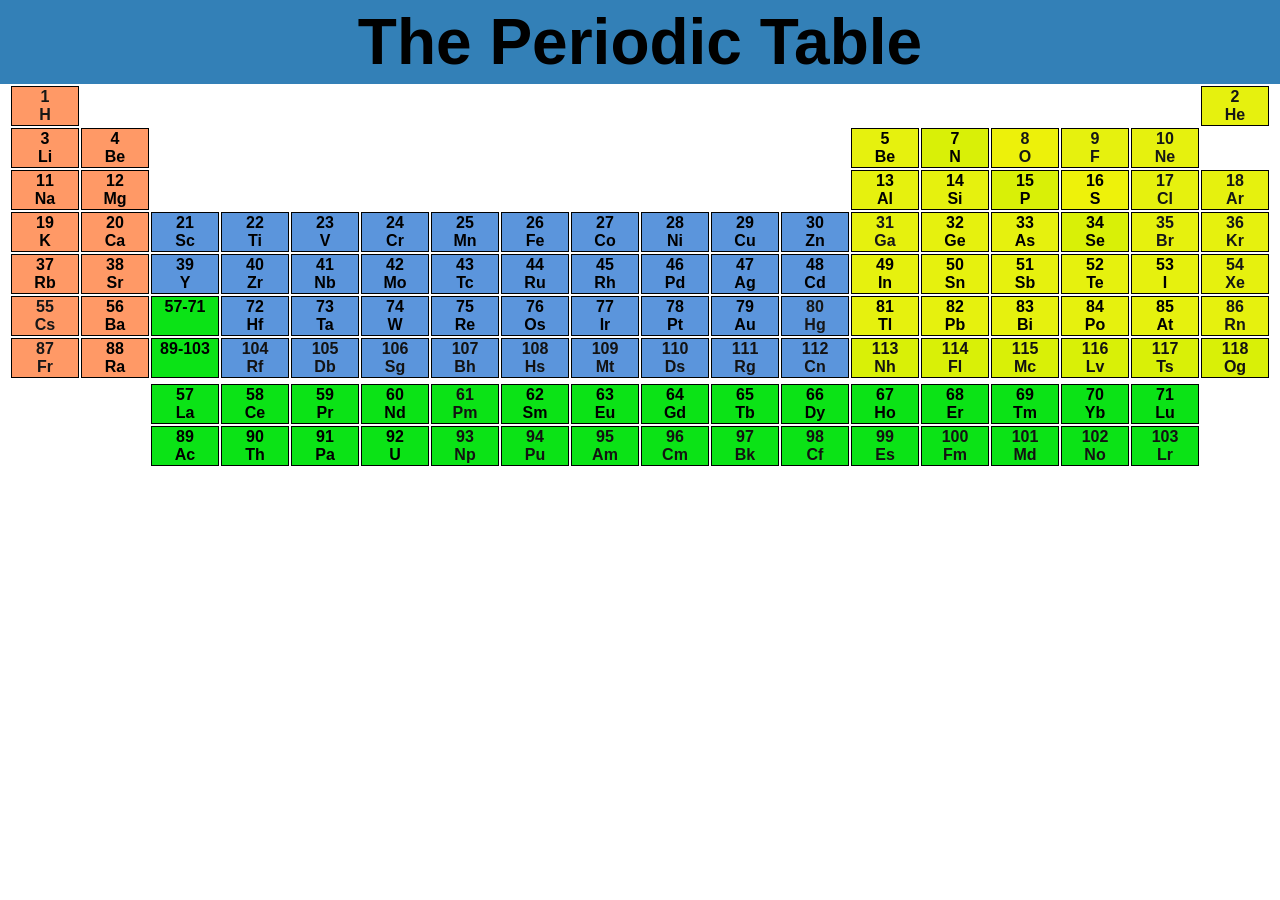
<file: WEBDEVELOPMENT/Assignment-2/PERIODIC-TABLE/index.html>
<!DOCTYPE html>
<html lang="en">

<head>
    <meta charset="UTF-8">
    <meta name="viewport" content="width=device-width, initial-scale=1.0">
    <title>The Periodic Table</title>
    <style>
        * {
            margin: 0;
            font-family: Arial, Helvetica, sans-serif;
            font-weight: 600;
        }

        td {
            width: 5vw;
            border: 1px solid black;
            text-align: center;
        }

        .noBorder {
            border: none;
        }

        .headingOne {
            background-color: rgb(51, 128, 183);
            padding: 5px;
            font-size: 5vw;
        }

        ._color_1 {
            background-color: #ff9966;
        }

        .color_2 {
            background-color: #ff9966;
        }

        .color_3 {
            background-color: #ff9966;
        }

        .color_4 {
            background-color: #0be316;
        }

        .color_5 {
            background-color: #5b95dc;
        }

        .color_6 {
            background-color: #e6f10e;
        }

        .color_7 {
            background-color: #e6f10e;
        }

        .color_8 {
            background-color: #e6f10e;
        }

        .color_9 {
            background-color: #e6f10e;
        }

        .text_color_green {
            color: rgb(21, 23, 21);
        }

        .text_color_blue {
            color: rgb(23, 23, 24);
        }

        .text_color_red {
            color: rgb(19, 18, 18);
        }
    </style>
</head>

<body>
    <center>
        <h1 class="headingOne">The Periodic Table</h1>
        <table>
            <tr>
                <td class="_color_1 text_color_green">1<br />H</td>
                <td class="noBorder" colspan="16"></td>
                <td class="color_9 text_color_green">2<br />He</td>
            </tr>
            <tr>
                <td class="color_2">3<br />Li</td>
                <td class="color_3">4<br />Be</td>
                <td class="noBorder" colspan="10"></td>
                <td class="color_6">5<br />Be</td>
                <td class="_color_1" style="background-color: #d9f007;>6<br />C</td>
                <td class="_color_1 text_color_green" style="background-color: #d9f007;">7<br />N</td>
                <td class="_color_1 text_color_green" style="background-color: #edf10a;">8<br />O</td>
                <td class="color_8 text_color_green">9<br />F</td>
                <td class="color_9 text_color_green">10<br />Ne</td>
            </tr>
            <tr>
                <td class="color_2">11<br />Na</td>
                <td class="color_3">12<br />Mg</td>
                <td class="noBorder" colspan="10"></td>
                <td class="color_7">13<br />Al</td>
                <td class="color_6">14<br />Si</td>
                <td class="_color_1" style="background-color: #d9f007;">15<br />P</td>
                <td class="_color_1" style="background-color: #eef20a;">16<br />S</td>
                <td class="color_8 text_color_green">17<br />Cl</td>
                <td class="color_9 text_color_green">18<br />Ar</td>
            </tr>
            <tr>
                <td class="color_2">19<br />K</td>
                <td class="color_3">20<br />Ca</td>
                <td class="color_5">21<br />Sc</td>
                <td class="color_5">22<br />Ti</td>
                <td class="color_5">23<br />V</td>
                <td class="color_5">24<br />Cr</td>
                <td class="color_5">25<br />Mn</td>
                <td class="color_5">26<br />Fe</td>
                <td class="color_5">27<br />Co</td>
                <td class="color_5">28<br />Ni</td>
                <td class="color_5">29<br />Cu</td>
                <td class="color_5">30<br />Zn</td>
                <td class="color_7 text_color_blue">31<br />Ga</td>
                <td class="color_6">32<br />Ge</td>
                <td class="color_6">33<br />As</td>
                <td class="_color_1" style="background-color: #d9f007;">34<br />Se</td>
                <td class="color_8 text_color_blue">35<br />Br</td>
                <td class="color_9 text_color_green">36<br />Kr</td>
            </tr>
            <tr>
                <td class="color_2">37<br />Rb</td>
                <td class="color_3">38<br />Sr</td>
                <td class="color_5">39<br />Y</td>
                <td class="color_5">40<br />Zr</td>
                <td class="color_5">41<br />Nb</td>
                <td class="color_5">42<br />Mo</td>
                <td class="color_5">43<br />Tc</td>
                <td class="color_5">44<br />Ru</td>
                <td class="color_5">45<br />Rh</td>
                <td class="color_5">46<br />Pd</td>
                <td class="color_5">47<br />Ag</td>
                <td class="color_5">48<br />Cd</td>
                <td class="color_7">49<br />In</td>
                <td class="color_7">50<br />Sn</td>
                <td class="color_6">51<br />Sb</td>
                <td class="color_6">52<br />Te</td>
                <td class="color_8">53<br />I</td>
                <td class="color_9 text_color_green">54<br />Xe</td>
            </tr>
            <tr>
                <td class="color_2 text_color_blue">55<br />Cs</td>
                <td class="color_3">56<br />Ba</td>
                <td class="color_4">57-71<br />&nbsp;</td>
                <td class="color_5">72<br />Hf</td>
                <td class="color_5">73<br />Ta</td>
                <td class="color_5">74<br />W</td>
                <td class="color_5">75<br />Re</td>
                <td class="color_5">76<br />Os</td>
                <td class="color_5">77<br />Ir</td>
                <td class="color_5">78<br />Pt</td>
                <td class="color_5">79<br />Au</td>
                <td class="color_5 text_color_blue">80<br />Hg</td>
                <td class="color_7">81<br />Tl</td>
                <td class="color_7">82<br />Pb</td>
                <td class="color_7">83<br />Bi</td>
                <td class="color_6">84<br />Po</td>
                <td class="color_8">85<br />At</td>
                <td class="color_9 text_color_green">86<br />Rn</td>
            </tr>
            <tr>
                <td class="color_2 text_color_blue">87<br />Fr</td>
                <td class="color_3">88<br />Ra</td>
                <td class="color_4">89-103<br />&nbsp;</td>
                <td class="color_5 text_color_red">104<br />Rf</td>
                <td class="color_5 text_color_red">105<br />Db</td>
                <td class="color_5 text_color_red">106<br />Sg</td>
                <td class="color_5 text_color_red">107<br />Bh</td>
                <td class="color_5 text_color_red">108<br />Hs</td>
                <td class="color_5 text_color_red">109<br />Mt</td>
                <td class="color_5 text_color_red">110<br />Ds</td>
                <td class="color_5 text_color_red">111<br />Rg</td>
                <td class="color_5 text_color_red">112<br />Cn</td>
                <td class="text_color_red" style="background-color: #d9f007;">113<br />Nh</td>
                <td class="text_color_red" style="background-color: #d9f007;">114<br />Fl</td>
                <td class="text_color_red" style="background-color: #d9f007;">115<br />Mc</td>
                <td class="text_color_red" style="background-color: #d9f007;">116<br />Lv</td>
                <td class="text_color_red" style="background-color: #d9f007;">117<br />Ts</td>
                <td class="text_color_red" style="background-color: #d9f007;">118<br />Og</td>
            </tr>
            <tr>
                <td class="noBorder"></td>
            </tr>
            <tr>
                <td class="noBorder" colspan="2" rowspan="2"></td>
                <td class="color_4">57<br />La</td>
                <td class="color_4">58<br />Ce</td>
                <td class="color_4">59<br />Pr</td>
                <td class="color_4">60<br />Nd</td>
                <td class="color_4 text_color_red">61<br />Pm</td>
                <td class="color_4">62<br />Sm</td>
                <td class="color_4">63<br />Eu</td>
                <td class="color_4">64<br />Gd</td>
                <td class="color_4">65<br />Tb</td>
                <td class="color_4">66<br />Dy</td>
                <td class="color_4">67<br />Ho</td>
                <td class="color_4">68<br />Er</td>
                <td class="color_4">69<br />Tm</td>
                <td class="color_4">70<br />Yb</td>
                <td class="color_4">71<br />Lu</td>
                <td class="noBorder" colspan="1" rowspan="1"></td>
            </tr>
            <tr>
                <td class="color_4">89<br />Ac</td>
                <td class="color_4">90<br />Th</td>
                <td class="color_4">91<br />Pa</td>
                <td class="color_4">92<br />U</td>
                <td class="color_4 text_color_red">93<br />Np</td>
                <td class="color_4 text_color_red">94<br />Pu</td>
                <td class="color_4 text_color_red">95<br />Am</td>
                <td class="color_4 text_color_red">96<br />Cm</td>
                <td class="color_4 text_color_red">97<br />Bk</td>
                <td class="color_4 text_color_red">98<br />Cf</td>
                <td class="color_4 text_color_red">99<br />Es</td>
                <td class="color_4 text_color_red">100<br />Fm</td>
                <td class="color_4 text_color_red">101<br />Md</td>
                <td class="color_4 text_color_red">102<br />No</td>
                <td class="color_4 text_color_red">103<br />Lr</td>
            </tr>
        </table>
    </center>
</body>

</html>
</file>
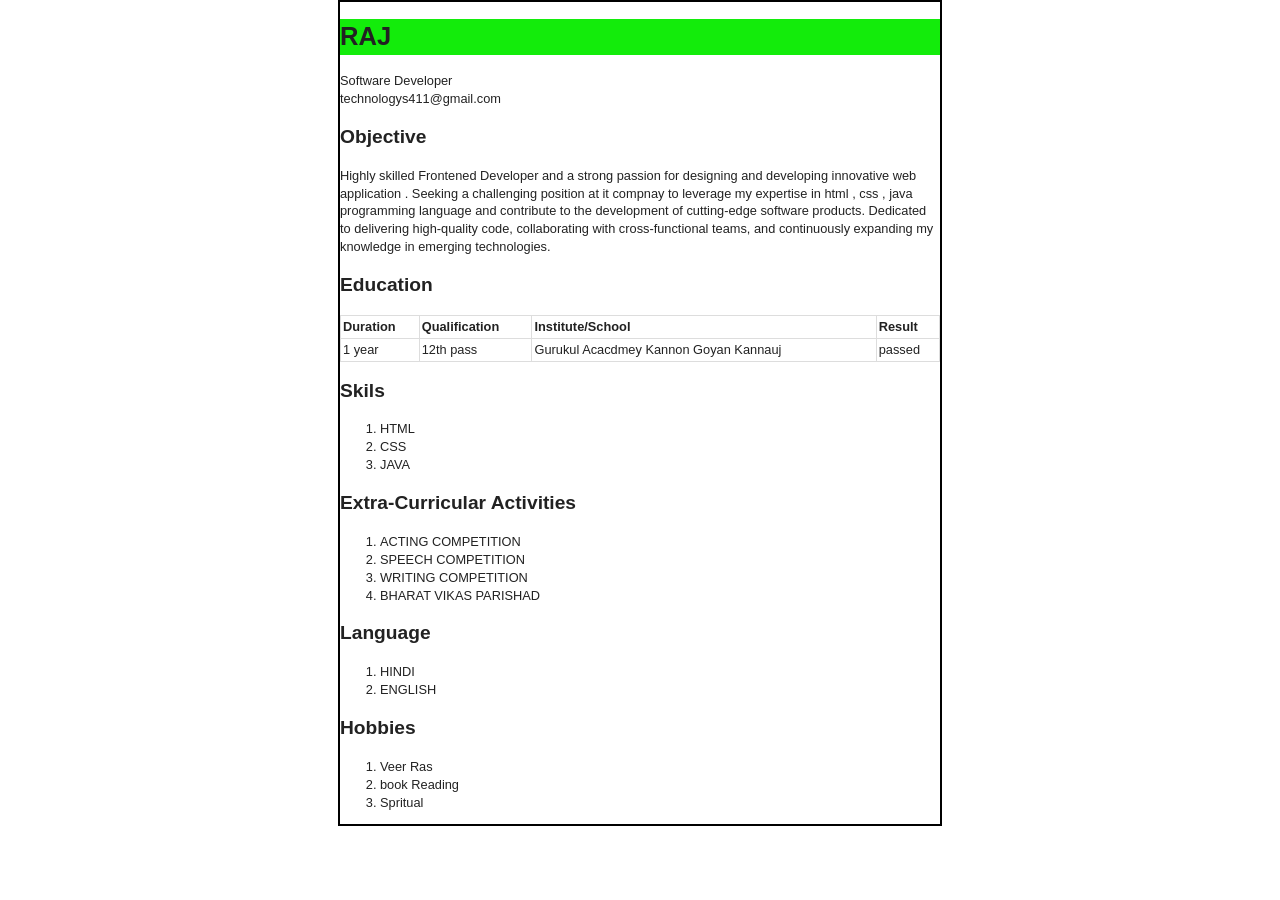
<file: WEBDEVELOPMENT/Assignment-1/Resume/resume.html>
<!DOCTYPE HTML>
<html lang="en-US">
<head>
	<meta charset="UTF-8">
	<title></title>
	
	<link rel="stylesheet" href="style.css" />
	<style>
     	.container{
			border: black 2px solid;
		}
	</style>
</head>
<body>
	<div class="container">
	<header>
		<h1 id="name" style="background-color: #13ec0b;">RAJ</h1>
		
		<div id="designation">
		
			<span class="title">Software Developer</span>
		
		</div>
		
		<div class="contact">
			<div class="email">technologys411@gmail.com</div>
		</div>
		
	</header>
	
	<div class="content" role=main>
	
		<section id="objective">
			<h2 class="title">Objective</h2>
			<div class="description">
				<p>
					Highly skilled Frontened Developer  and a strong passion for designing and developing innovative  web application . Seeking a challenging position at it compnay  to leverage my expertise in  html , css , java programming language  and contribute to the development of cutting-edge software products. Dedicated to delivering high-quality code, collaborating with cross-functional teams, and continuously expanding my knowledge in emerging technologies.				</p>			
			</div> 
		</section>
		
		
		<section id="Education">
			<h2 class="title">Education</h2>
			<div class="description">
				
				<table>
					<thead>
						<td>Duration</td>
						<td>Qualification</td>
						<td>Institute/School</td>
						<td>Result</td>
					</thead>
					
					
					<tr>
						<td>1 year</td>
						<td>12th pass</td>
						<td>Gurukul Acacdmey Kannon Goyan Kannauj</td>
						<td>passed</td>
					</tr>
					
									
					
				</table>
			
			
			</div> 
		</section>
			
		<section id="projects">
			<h2 class="title">Skils</h2>
			<div class="description">
		      <ol>
				<li>HTML</li>
				<li>CSS</li>
				<li>JAVA</li>
			  </ol>

				</div> 
		</section>	
	

		
		
		
		
		
		
		
		
		
		
		
		
		<section id="projects">
			<h2 class="title">Extra-Curricular Activities</h2>
			<div class="description">
		      <ol>
				<li>ACTING COMPETITION </li>
				<li>SPEECH COMPETITION</li>
				<li>WRITING COMPETITION</li>
				<li>BHARAT VIKAS PARISHAD </li>
			  </ol>

				</div> 
		</section>	
	
		
		
		<section id="projects">
			<h2 class="title">Language</h2>
			<div class="description">
		      <ol>
				<li>HINDI </li>
				<li>ENGLISH</li>

			  </ol>

				</div> 
		</section>	
		
		
		<section id="projects">
			<h2 class="title">Hobbies</h2>
			<div class="description">
		      <ol>
				<li>Veer Ras  </li>
				<li>book Reading </li>
				<li>Spritual </li>

			  </ol>

				</div> 
		</section>	
		
		

	
	
	
	
	</div> 
	
	
	
	
	
	
	
	
	
	
	
	
	
	</div> <!-- end container -->
	
</body>
</html>
</file>
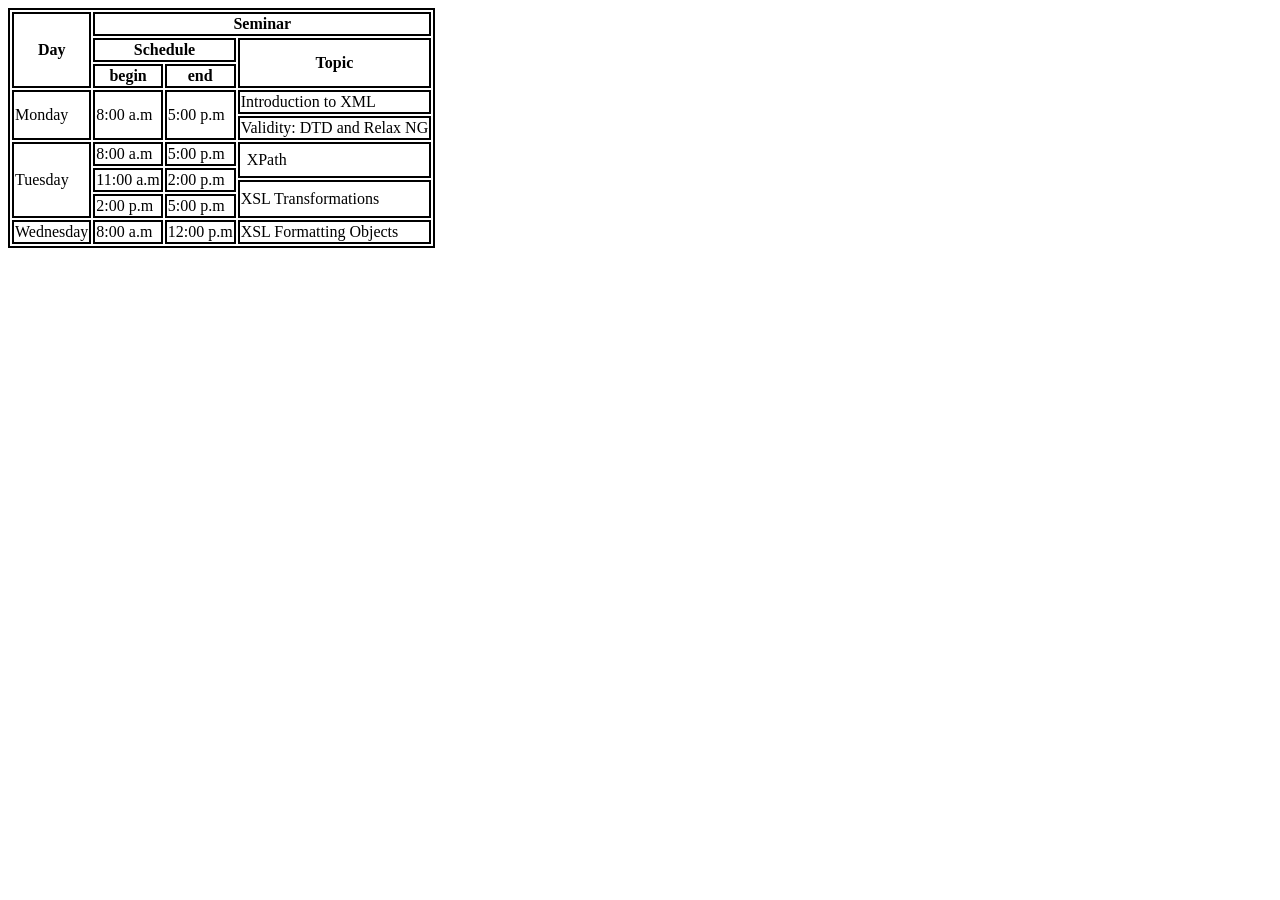
<file: WEBDEVELOPMENT/Assignment-1/time-table/timetable.html>
<!DOCTYPE html>
<html>
<head>
    <meta charset="utf-8">
    <meta name="viewport" content="width=device-width, initial-scale=1">
    <title>Test</title>
    <style>
     table , th , td {
        border: 2px black solid;
     }

    </style>
</head>
<body>
    <table >
        <tr>
            <th rowspan="3">Day</th>
            <th colspan="3">Seminar</th>
        </tr>
        <tr>
            <th colspan="2">Schedule</th>
            <th rowspan="2">Topic</th>
        </tr>
        <tr>
            <th>begin</th>
            <th> end</th>
        </tr>
        <tr>
            <td rowspan="2">Monday</td>
            <td rowspan="2">8:00 a.m</td>
            <td rowspan="2">5:00 p.m</td>
            <td>Introduction to XML</td>
        </tr>
        <tr>
            <td>Validity: DTD and Relax NG</td>
        </tr>
        <tr>
            <td rowspan="4">Tuesday</td>
            <td>8:00 a.m</td>
            <td>5:00 p.m</td>
            <td rowspan="2" style="padding: 7px;">XPath</td>
        </tr>
        <tr>
            <td rowspan="2">11:00 a.m</td>
            <td rowspan="2">2:00 p.m</td>
        </tr>
        <tr>
            <td rowspan="2">XSL Transformations</td>
        </tr>
        <tr>
            <td>2:00 p.m</td>
            <td>5:00 p.m</td>
        </tr>
        <tr>
            <td>Wednesday</td>
            <td>8:00 a.m</td>
            <td>12:00 p.m</td>
            <td>XSL Formatting Objects</td>
        </tr>
    </table>
</body>
</html>
<!-- Hmmm -->
</file>
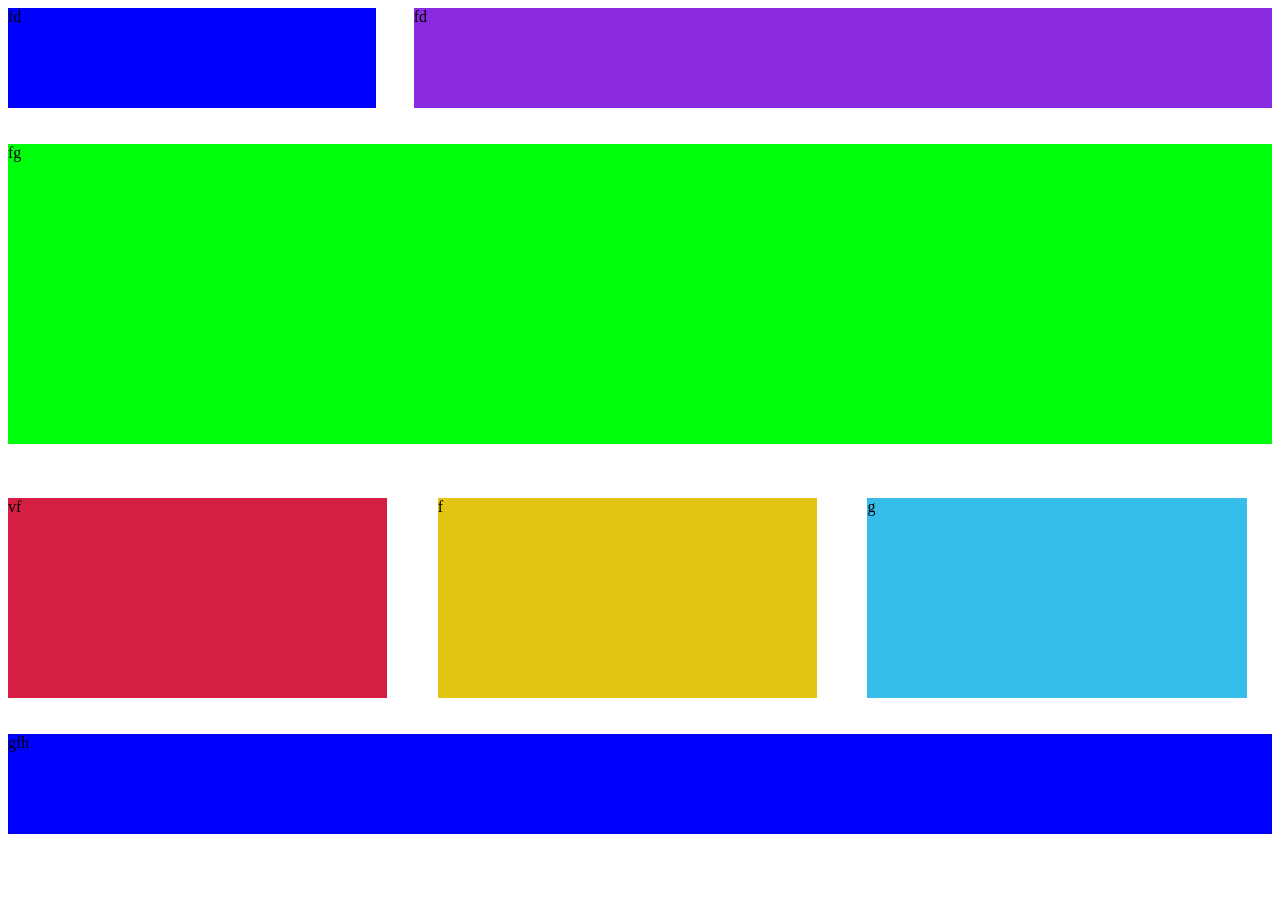
<file: WEBDEVELOPMENT/Assignment-2/resposive using media query/Responsive.html>
<!DOCTYPE html>
<html>
<head>
<meta name="viewport" content="width=device-width, initial-scale=1.0">
<style>
     
@media only screen and (max-width: 412px) {
  body {
    background-color: lightblue;
  }
  }

  @media only screen and (min-width: 412px)  and (max-width:600px){
  body {
    background-color: rgb(224, 5, 89);
  }
  }

  @media only screen and (min-width: 600px) and (max-width:1200px) {
  body {
    background-color: rgb(9, 13, 221);
  }
  }
</style>
</head>
<body>
      <div style="display: flex; gap: 3%;"  class="FIRST">
        <div style="background-color: blue; width: 30%; height: 100px;" id="blue">fd</div>
        <div style="background-color: blueviolet; width: 70%;" class="violet">fd</div>
      </div>
     <br>
     <br>
      <div style="background-color: rgb(0, 255, 13); width: 100%; height: 300px;" class="SECOND"> fg</div>
  <br>
  <br>
  <br>
      <div style="display: flex; gap: 4%;" class="THIRD">
        <div style="background-color: rgb(212, 31, 67); width: 30%; height: 200px;">vf</div>
        <div style="background-color: rgb(228, 197, 20); width: 30%; height: 200px;">f</div>
        <div style="background-color: rgb(55, 189, 234); width: 30%; height: 200px;">g</div>
      </div>
<br>
<br>
      <div style="background-color: blue; width: 100%; height: 100px;" class="FOURTH">gfh</div>
 
</body>
</html>
</file>
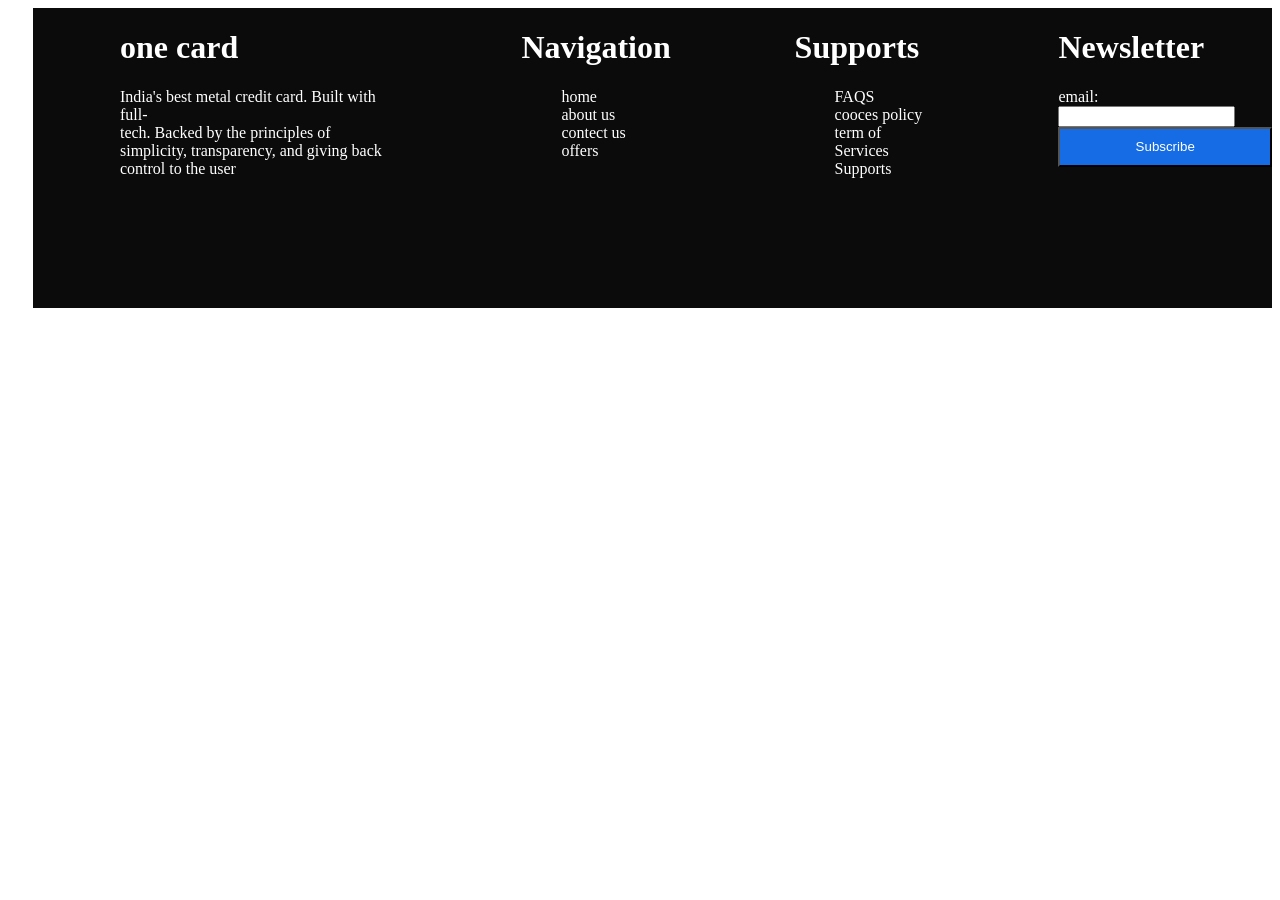
<file: WEBDEVELOPMENT/Assignment-3/FOOTER-SECTION-DESIGN/footer-section.html>
<!DOCTYPE html>
<html lang="en">
<head>
    <meta charset="UTF-8">
    <meta name="viewport" content="width=device-width, initial-scale=1.0">
    <title>footer</title>
    <style>
   .footer{
    display: flex;
    gap: 10%;
    margin-left: 2%;
    background-color: #0c0b0b;
    height: 300px;
    
   }

   @media screen and (max-width:412px) {
             
    .footer{
    display: grid;
    gap: 10%;
    margin-left: 1%;
    background-color: #0c0b0b;
    height: 900px;
    width: 100%;
    
   }
   }


    </style>


</head>
<body>
    <footer>
        <div  class="footer">
                  <!-- 1st section -->
            <div   style="margin-left: 7%;">
                <h1 style="color: white;">one card</h1>
                <p style="color: white;">India's best metal credit card. Built with full-<br> tech. Backed by the principles of <br>simplicity, transparency, and giving back <br> control to the user</p>
            </div>
                   <!-- seonde section -->
            <div>
                <h1 style="color: white;">Navigation</h1>
               <!-- menu -->
                <div>
                    <ul style="list-style: none; color: white;">
                        <li>home</li>
                       <li>about us </li>
                       <li>contect us </li>
                       <li>offers</li>
                    </ul>
                </div>

            </div>

               <!-- 3rd section  -->
            <div>
             <h1 style="color: white;"> Supports  </h1>
              <ul style="list-style: none; color: white;">
                <li>FAQS</li>
                <li>cooces policy</li>
                <li>term of Services</li>
                <li>Supports</li>
              </ul>


             </div>

              <!-- 4th section  -->
            <div  >
                <h1 style="color: white;">Newsletter</h1>
                <div style="gap: 0px; display: grid;">

                    <label for="email" style="color: white;">
                      email: <input type="text" id="email">
                    </label>
                     <button style="background-color: rgb(21, 108, 229); color: white; height: 40px; margin-top: -40;">Subscribe</button>
                </div>
                
            </div>







        </div>

    </footer>
</body>
</html>
</file>
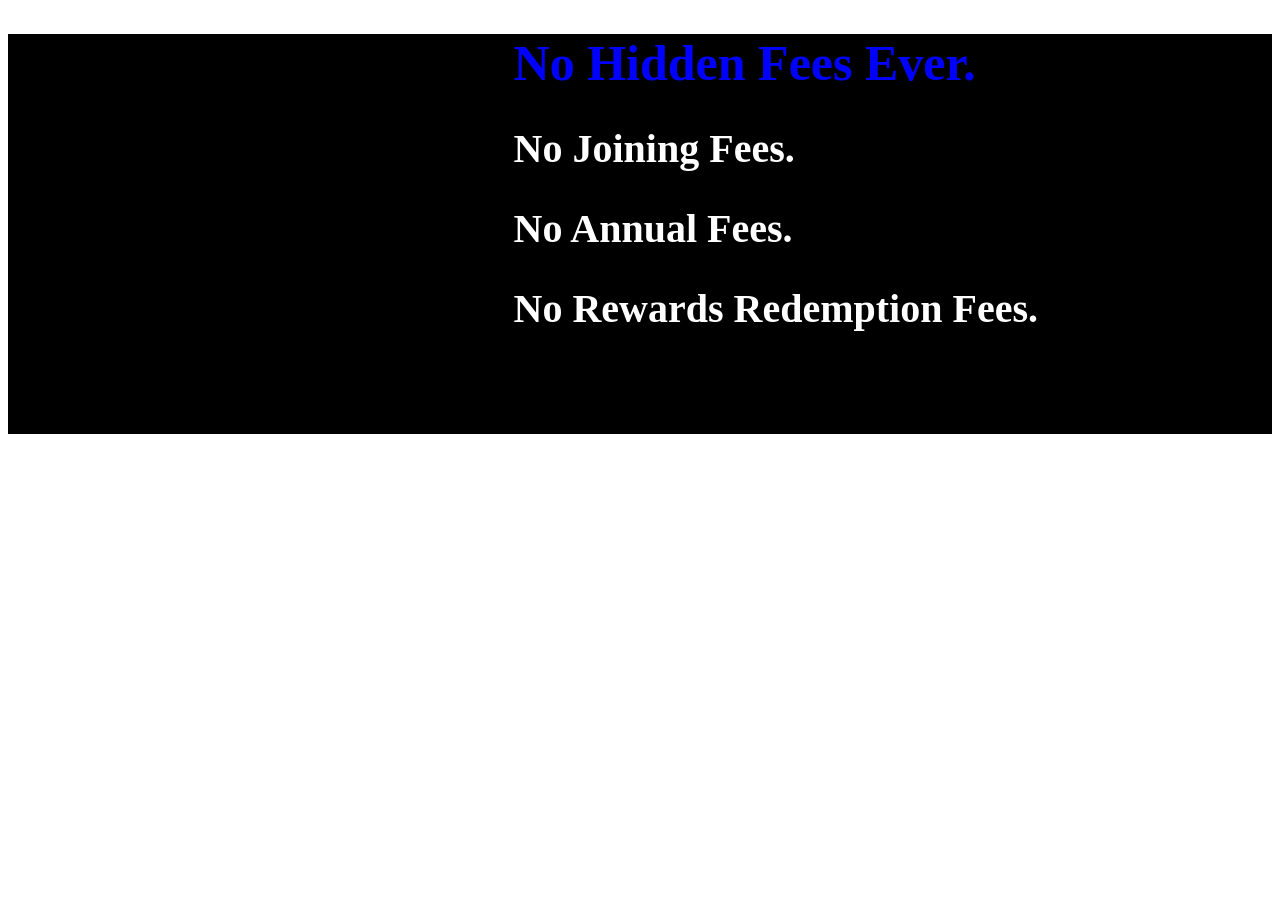
<file: WEBDEVELOPMENT/Assignment-3/Responsive-Section/section.html>
<!DOCTYPE html>
<html lang="en">
<head>
    <meta charset="UTF-8">
    <meta name="viewport" content="width=device-width, initial-scale=1.0">
    <title>RESPONSIVE -SECTION </title>
    <style>
        .contain{
            background-color: black;
            height: 400px;
            
        }
        .text{
            margin-left: 40%;
        }

        @media screen and (max-width:412px) {
            .contain{
            background-color: rgb(237, 231, 231);
             height: 900px;}
           
             .text h2{
                background-color: #b91f1f;
             }
            
            }
    </style>
</head>
<body>
    <div class="contain">
      <div class="text">

      
        <h1  style="color: blue; font-size: 50px;">No Hidden Fees Ever.
    </h1>
    <h2 style="color: white; font-size: 40px; " id="black">No Joining Fees.
    </h2>
    <h2 style="color: white; font-size: 40px;" class="black">No Annual Fees.
    </h2>
    <h2 style="color: white; font-size: 40px;" class="black">No Rewards Redemption Fees.
    </h2>
</div>
    </div>
</body>
</html>
</file>
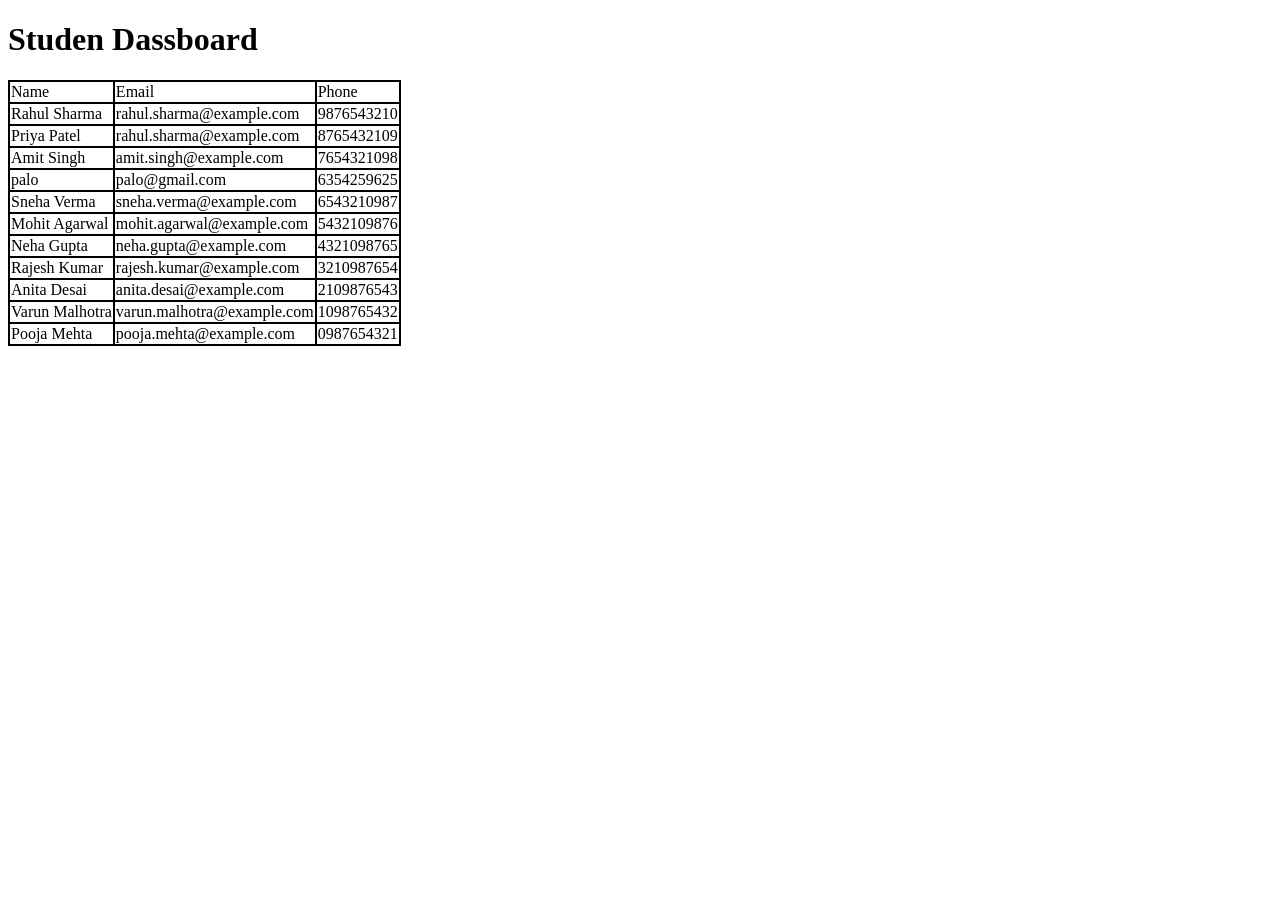
<file: WEBDEVELOPMENT/Assignment-3/STUDENRT-DASHBOARD/dashboard.html>
<!DOCTYPE html>
<html lang="en">
<head>
    <meta charset="UTF-8">
    <meta name="viewport" content="width=\, initial-scale=1.0">
    <title>Student Dsahbord</title> 

    <style>
        table , td {
            border: 2px solid black;
            border-collapse: collapse; 
            /* margin-left: 500px;
            margin-top: 200px; */
        }

       

      
      
    </style>
</head>
<body>

    <h1>Studen Dassboard</h1>
     <table >
         <div>
             
             <thead >
                <tr style="gap: 50px;">
                <td>Name</td>
               <td>Email</td>
               <td>Phone</td>
               </tr>

             </thead>

           
 
             
             <tbody>
             <!-- row-1 -->
             <tr>

                 <td>Rahul Sharma</td>
                 <td>rahul.sharma@example.com</td>
                 <td>9876543210</td>

             </tr>

              <!-- row-2 -->
              <tr>

                <td>Priya Patel</td>
                <td>rahul.sharma@example.com</td>
                <td>8765432109</td>

            </tr>

             <!-- row-3 -->
             <tr>

                <td>Amit Singh</td>
                <td>amit.singh@example.com</td>
                <td>7654321098</td>

            </tr>

             <!-- row-4 -->
             <tr>

                <td>palo</td>
                <td>palo@gmail.com</td>
                <td>6354259625</td>

            </tr>

             <!-- row-5 -->
             <tr>

                <td>Sneha Verma</td>
                <td>sneha.verma@example.com </td>
                <td>6543210987</td>

            </tr>

             <!-- row-6 -->
             <tr>

                <td>Mohit Agarwal</td>
                <td>mohit.agarwal@example.com
                </td>
                <td>5432109876</td>

            </tr>

             <!-- row-7 -->
             <tr>

                <td>Neha Gupta</td>
                <td>neha.gupta@example.com
                </td>
                <td>4321098765</td>

            </tr>

             <!-- row-8 -->
             <tr>

                <td>Rajesh Kumar</td>
                <td>rajesh.kumar@example.com
                </td>
                <td>3210987654</td>

            </tr>

             <!-- row-9 -->
             <tr>

                <td>Anita Desai</td>
                <td>anita.desai@example.com
                </td>
                <td>2109876543</td>

            </tr>

             <!-- row-10 -->
             <tr>

                <td>Varun Malhotra</td>
                <td>varun.malhotra@example.com
                </td>
                <td>1098765432</td>

            </tr>


             <!-- row-11 -->
             <tr>

                <td>Pooja Mehta</td>
                <td>pooja.mehta@example.com

                </td>
                <td>0987654321</td>

            </tr>


             


             </tbody>


            

        </div>





    </table>




</body>
</html>
</file>
<file: WEBDEVELOPMENT/Assignment-1/Resume/style.css>
/* =============================================================================
   HTML5 display definitions
   ========================================================================== */

article, aside, details, figcaption, figure, footer, header, hgroup, nav, section { display: block; }
audio, canvas, video { display: inline-block; *display: inline; *zoom: 1; }
audio:not([controls]) { display: none; }
[hidden] { display: none; }


/* =============================================================================
   Base
   ========================================================================== */

/*
 * 1. Correct text resizing oddly in IE6/7 when body font-size is set using em units
 * 2. Force vertical scrollbar in non-IE
 * 3. Prevent iOS text size adjust on device orientation change, without disabling user zoom: h5bp.com/g
 */

html { font-size: 100%; overflow-y: scroll; -webkit-text-size-adjust: 100%; -ms-text-size-adjust: 100%; }

body { margin: 0; font-size: 0.8em; line-height: 1.4; }

body, button, input, select, textarea { font-family: sans-serif; color: #222; }

/*
 * Remove text-shadow in selection highlight: h5bp.com/i
 * These selection declarations have to be separate
 * Also: hot pink! (or customize the background color to match your design)
 */

::-moz-selection { background: #fe57a1; color: #fff; text-shadow: none; }
::selection { background: #fe57a1; color: #fff; text-shadow: none; }


/* =============================================================================
   Links
   ========================================================================== */

a { color: #00e; }
a:visited { color: #551a8b; }
a:hover { color: #06e; }
a:focus { outline: thin dotted; }

/* Improve readability when focused and hovered in all browsers: h5bp.com/h */
a:hover, a:active { outline: 0; }


/* =============================================================================
   Typography
   ========================================================================== */

abbr[title] { border-bottom: 1px dotted; }

b, strong { font-weight: bold; }

blockquote { margin: 1em 40px; }

dfn { font-style: italic; }

hr { display: block; height: 1px; border: 0; border-top: 1px solid #ccc; margin: 1em 0; padding: 0; }

ins { background: #ff9; color: #000; text-decoration: none; }

mark { background: #ff0; color: #000; font-style: italic; font-weight: bold; }

/* Redeclare monospace font family: h5bp.com/j */
pre, code, kbd, samp { font-family: monospace, serif; _font-family: 'courier new', monospace; font-size: 1em; }

/* Improve readability of pre-formatted text in all browsers */
pre { white-space: pre; white-space: pre-wrap; word-wrap: break-word; }

q { quotes: none; }
q:before, q:after { content: ""; content: none; }

small { font-size: 85%; }

/* Position subscript and superscript content without affecting line-height: h5bp.com/k */
sub, sup { font-size: 75%; line-height: 0; position: relative; vertical-align: baseline; }
sup { top: -0.5em; }
sub { bottom: -0.25em; }


/* =============================================================================
   Lists
   ========================================================================== */

ul, ol { margin: 1em 0; padding: 0 0 0 40px; }
dd { margin: 0 0 0 40px; }
nav ul, nav ol { list-style: none; list-style-image: none; margin: 0; padding: 0; }


/* =============================================================================
   Embedded content
   ========================================================================== */

/*
 * 1. Improve image quality when scaled in IE7: h5bp.com/d
 * 2. Remove the gap between images and borders on image containers: h5bp.com/e
 */

img { border: 0; -ms-interpolation-mode: bicubic; vertical-align: middle; }

/*
 * Correct overflow not hidden in IE9
 */

svg:not(:root) { overflow: hidden; }


/* =============================================================================
   Figures
   ========================================================================== */

figure { margin: 0; }


/* =============================================================================
   Forms
   ========================================================================== */

form { margin: 0; }
fieldset { border: 0; margin: 0; padding: 0; }

/* Indicate that 'label' will shift focus to the associated form element */
label { cursor: pointer; }

/*
 * 1. Correct color not inheriting in IE6/7/8/9
 * 2. Correct alignment displayed oddly in IE6/7
 */

legend { border: 0; *margin-left: -7px; padding: 0; }

/*
 * 1. Correct font-size not inheriting in all browsers
 * 2. Remove margins in FF3/4 S5 Chrome
 * 3. Define consistent vertical alignment display in all browsers
 */

button, input, select, textarea { font-size: 100%; margin: 0; vertical-align: baseline; *vertical-align: middle; }

/*
 * 1. Define line-height as normal to match FF3/4 (set using !important in the UA stylesheet)
 */

button, input { line-height: normal; }

/*
 * 1. Display hand cursor for clickable form elements
 * 2. Allow styling of clickable form elements in iOS
 * 3. Correct inner spacing displayed oddly in IE7 (doesn't effect IE6)
 */

button, input[type="button"], input[type="reset"], input[type="submit"] { cursor: pointer; -webkit-appearance: button; *overflow: visible; }

/*
 * Consistent box sizing and appearance
 */

input[type="checkbox"], input[type="radio"] { box-sizing: border-box; padding: 0; }
input[type="search"] { -webkit-appearance: textfield; -moz-box-sizing: content-box; -webkit-box-sizing: content-box; box-sizing: content-box; }
input[type="search"]::-webkit-search-decoration { -webkit-appearance: none; }

/*
 * Remove inner padding and border in FF3/4: h5bp.com/l
 */

button::-moz-focus-inner, input::-moz-focus-inner { border: 0; padding: 0; }

/*
 * 1. Remove default vertical scrollbar in IE6/7/8/9
 * 2. Allow only vertical resizing
 */

textarea { overflow: auto; vertical-align: top; resize: vertical; }

/* Colors for form validity */
input:valid, textarea:valid {  }
input:invalid, textarea:invalid { background-color: #f0dddd; }


/* =============================================================================
   Tables
   ========================================================================== */

table { border-collapse: collapse; border-spacing: 0; }
td { vertical-align: top; }


/* ==|== primary styles =====================================================
   Author: Saurabh Kumar (http://saurabhworld.in)
   ========================================================================== */

.container {
	width: 80%;
	max-width: 600px;
	margin: 0 auto;	
}

table{
	width: 100%;
}

thead{
	font-weight: bold;
}

td{	
	border: 1px solid #ddd;
	padding: 2px;
}


.project > .title {
	margin-bottom: 0px;
}

.project > .meta {
	font-size: 0.8em;
}

.project > .meta > .date {
	float: right;

}













/* ==|== media queries ======================================================
   PLACEHOLDER Media Queries for Responsive Design.
   These override the primary ('mobile first') styles
   Modify as content requires.
   ========================================================================== */

@media only screen and (min-width: 480px) {
  /* Style adjustments for viewports 480px and over go here */

}

@media only screen and (min-width: 768px) {
  /* Style adjustments for viewports 768px and over go here */

}



/* ==|== non-semantic helper classes ========================================
   Please define your styles before this section.
   ========================================================================== */

/* For image replacement */
.ir { display: block; border: 0; text-indent: -999em; overflow: hidden; background-color: transparent; background-repeat: no-repeat; text-align: left; direction: ltr; *line-height: 0; }
.ir br { display: none; }

/* Hide from both screenreaders and browsers: h5bp.com/u */
.hidden { display: none !important; visibility: hidden; }

/* Hide only visually, but have it available for screenreaders: h5bp.com/v */
.visuallyhidden { border: 0; clip: rect(0 0 0 0); height: 1px; margin: -1px; overflow: hidden; padding: 0; position: absolute; width: 1px; }

/* Extends the .visuallyhidden class to allow the element to be focusable when navigated to via the keyboard: h5bp.com/p */
.visuallyhidden.focusable:active, .visuallyhidden.focusable:focus { clip: auto; height: auto; margin: 0; overflow: visible; position: static; width: auto; }

/* Hide visually and from screenreaders, but maintain layout */
.invisible { visibility: hidden; }

/* Contain floats: h5bp.com/q */
.clearfix:before, .clearfix:after { content: ""; display: table; }
.clearfix:after { clear: both; }
.clearfix { *zoom: 1; }



/* ==|== print styles =======================================================
   Print styles.
   Inlined to avoid required HTTP connection: h5bp.com/r
   ========================================================================== */

@media print {
  * { background: transparent !important; color: black !important; box-shadow:none !important; text-shadow: none !important; filter:none !important; -ms-filter: none !important; } /* Black prints faster: h5bp.com/s */
  a, a:visited { text-decoration: underline; }
  a[href]:after { content: " (" attr(href) ")"; }
  abbr[title]:after { content: " (" attr(title) ")"; }
  .ir a:after, a[href^="javascript:"]:after, a[href^="#"]:after { content: ""; }  /* Don't show links for images, or javascript/internal links */
  pre, blockquote { border: 1px solid #999; page-break-inside: avoid; }
  thead { display: table-header-group; } /* h5bp.com/t */
  tr, img { page-break-inside: avoid; }
  img { max-width: 100% !important; }
  @page { margin: 0.5cm; }
  p, h2, h3 { orphans: 3; widows: 3; }
  h2, h3 { page-break-after: avoid; }
}
</file>
